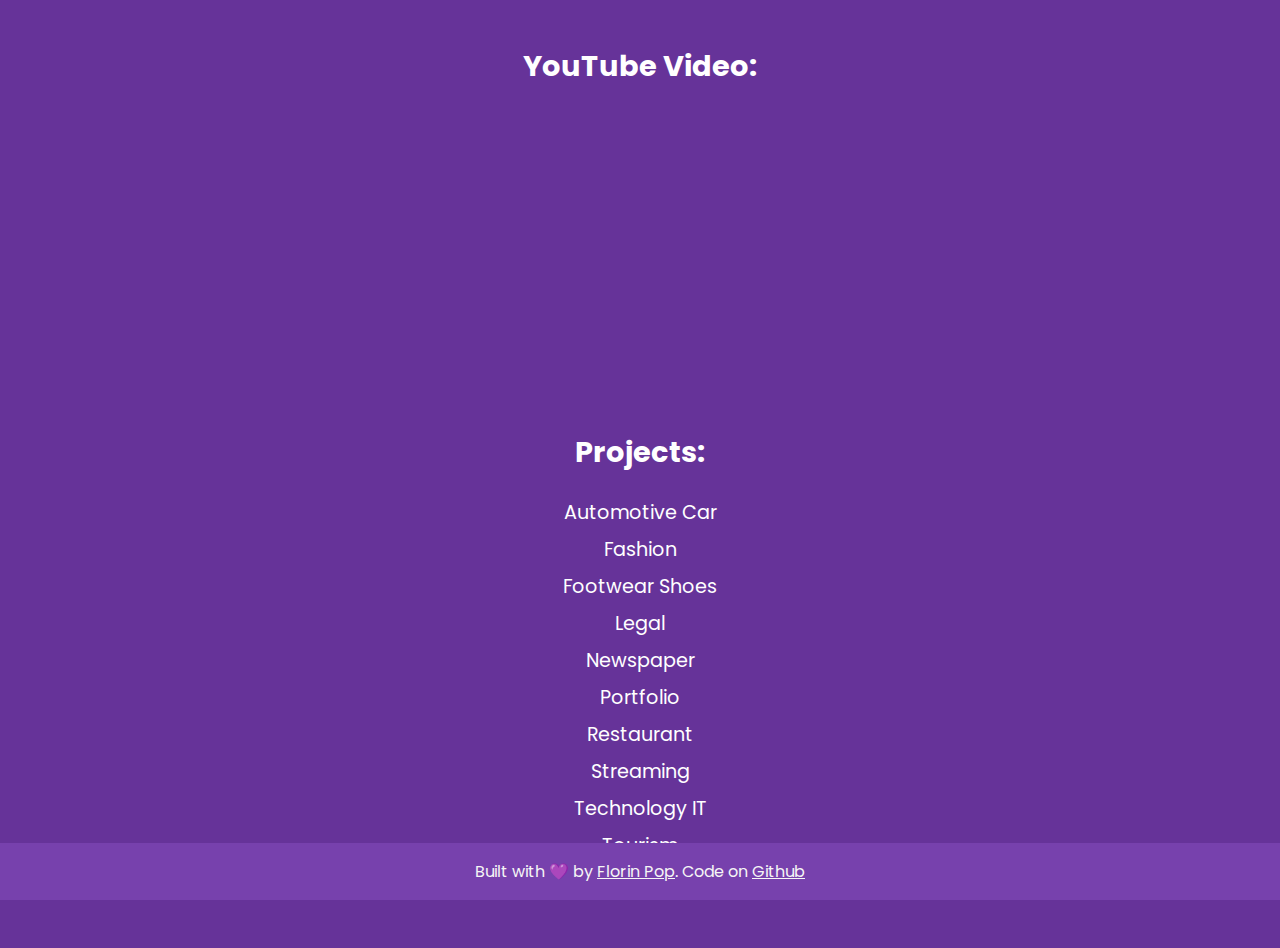
<file: 10 WEBSITES DESIGNED USING HTML_CSS_JS BY FLROIN POP/index.html>
<!DOCTYPE html>
<html lang="en">
    <head>
        <meta charset="UTF-8" />
        <meta name="viewport" content="width=device-width, initial-scale=1.0" />
        <title>10 Projects in 10 Hours</title>
        <link rel="stylesheet" href="style.css" />
    </head>
    <body>
        <h3>YouTube Video:</h3>
        <iframe
            width="560"
            height="315"
            src="https://www.youtube.com/embed/Rz-rey4Q1bw"
            frameborder="0"
            allow="accelerometer; autoplay; encrypted-media; gyroscope; picture-in-picture"
            allowfullscreen
        ></iframe>

        <h3>Projects:</h3>
        <ul>
            <li>
                <a target="_blank" href="automotive-car-design/index.html"
                    >Automotive Car</a
                >
            </li>
            <li>
                <a target="_blank" href="fashion-design/index.html">Fashion</a>
            </li>
            <li>
                <a target="_blank" href="footwear-design/index.html"
                    >Footwear Shoes</a
                >
            </li>
            <li>
                <a target="_blank" href="legal-design/index.html">Legal</a>
            </li>
            <li>
                <a target="_blank" href="newspaper-design/index.html"
                    >Newspaper</a
                >
            </li>
            <li>
                <a target="_blank" href="portfolio-design/index.html"
                    >Portfolio</a
                >
            </li>
            <li>
                <a target="_blank" href="restaurant-design/index.html"
                    >Restaurant</a
                >
            </li>
            <li>
                <a target="_blank" href="streaming-design/index.html"
                    >Streaming</a
                >
            </li>
            <li>
                <a target="_blank" href="technology-design/index.html"
                    >Technology IT</a
                >
            </li>
            <li>
                <a target="_blank" href="tourism-design/index.html">Tourism</a>
            </li>
        </ul>

        <footer>
            Built with 💜 by
            <a target="_blank" href="https://florin-pop.com">Florin Pop</a>.
            Code on
            <a
                target="_blank"
                href="https://github.com/florinpop17/10websites-design-to-html-css"
                >Github</a
            >
        </footer>
    </body>
</html>
</file>
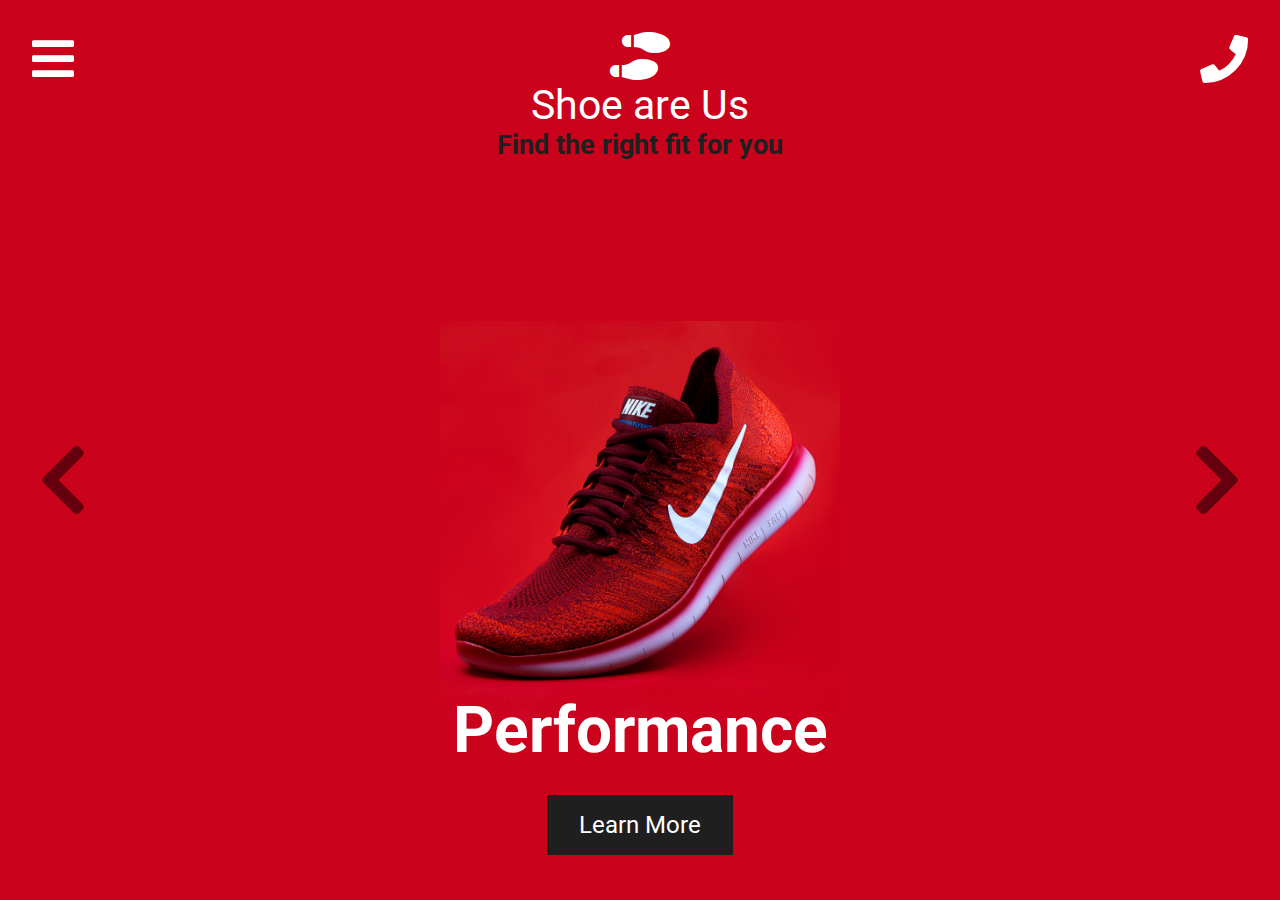
<file: 10 WEBSITES DESIGNED USING HTML_CSS_JS BY FLROIN POP/footwear-design/index.html>
<!DOCTYPE html>
<html lang="en">
    <head>
        <meta charset="UTF-8" />
        <meta name="viewport" content="width=device-width, initial-scale=1.0" />
        <title>Footwear</title>
        <link
            rel="stylesheet"
            href="https://cdnjs.cloudflare.com/ajax/libs/font-awesome/5.14.0/css/all.min.css"
        />
        <link rel="stylesheet" href="style.css" />
        <script src="script.js" defer></script>
    </head>
    <body>
        <a href="#" class="hamburger">
            <i class="fas fa-bars"></i>
        </a>

        <a href="#" class="phone"><i class="fas fa-phone"></i></a>

        <div class="logo">
            <i class="fas fa-shoe-prints"></i>
            <h2>Shoe are Us</h2>
            <p>Find the right fit for you</p>
        </div>

        <div class="carousel-container">
            <div class="carousel" id="carousel">
                <div class="slide" data-bg="cb021c">
                    <img src="images/shoe-1.jpg" alt="shoe-1" />
                    <h1>Performance</h1>
                    <a href="#">Learn More</a>
                </div>
                <div class="slide" data-bg="E0E1E3">
                    <img src="images/shoe-2.jpg" alt="shoe-2" />
                    <h1>Design</h1>
                    <a href="#">Learn More</a>
                </div>
                <div class="slide" data-bg="F6F7F9">
                    <img src="images/shoe-3.jpg" alt="shoe-3" />
                    <h1>Comodity</h1>
                    <a href="#">Learn More</a>
                </div>
                <div class="slide" data-bg="3F4346">
                    <img src="images/shoe-4.jpg" alt="shoe-4" />
                    <h1>Lightness</h1>
                    <a href="#">Learn More</a>
                </div>
            </div>

            <button id="left" class="left-arrow arrow">
                <i class="fas fa-chevron-left"></i>
            </button>
            <button id="right" class="right-arrow arrow">
                <i class="fas fa-chevron-right"></i>
            </button>

            <div class="progress"></div>
        </div>
    </body>
</html>
</file>
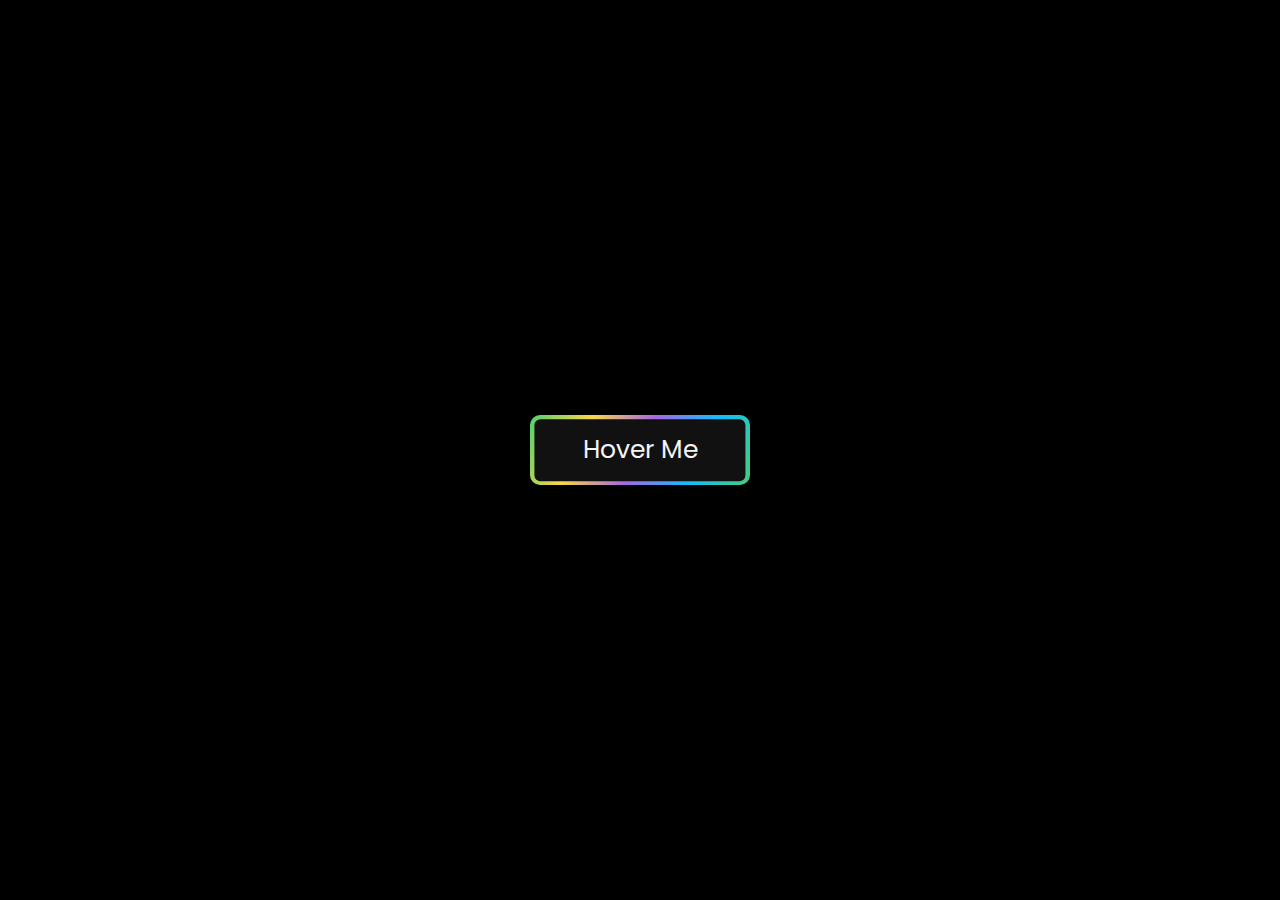
<file: HTML_CSS_COLLECTION_PART1/BUTTONS/Button Border Animation [CSS]/index.html>
<!DOCTYPE html>
<html lang="en" dir="ltr">
  <head>
    <meta charset="utf-8">
    <title>Button Border Animation | CodingNepal</title>
    <link rel="stylesheet" href="style.css">
  </head>
  <body>
    <div class="btn">
      <a href="#"><span>Hover Me</span></a>
    </div>

  </body>
</html>
</file>
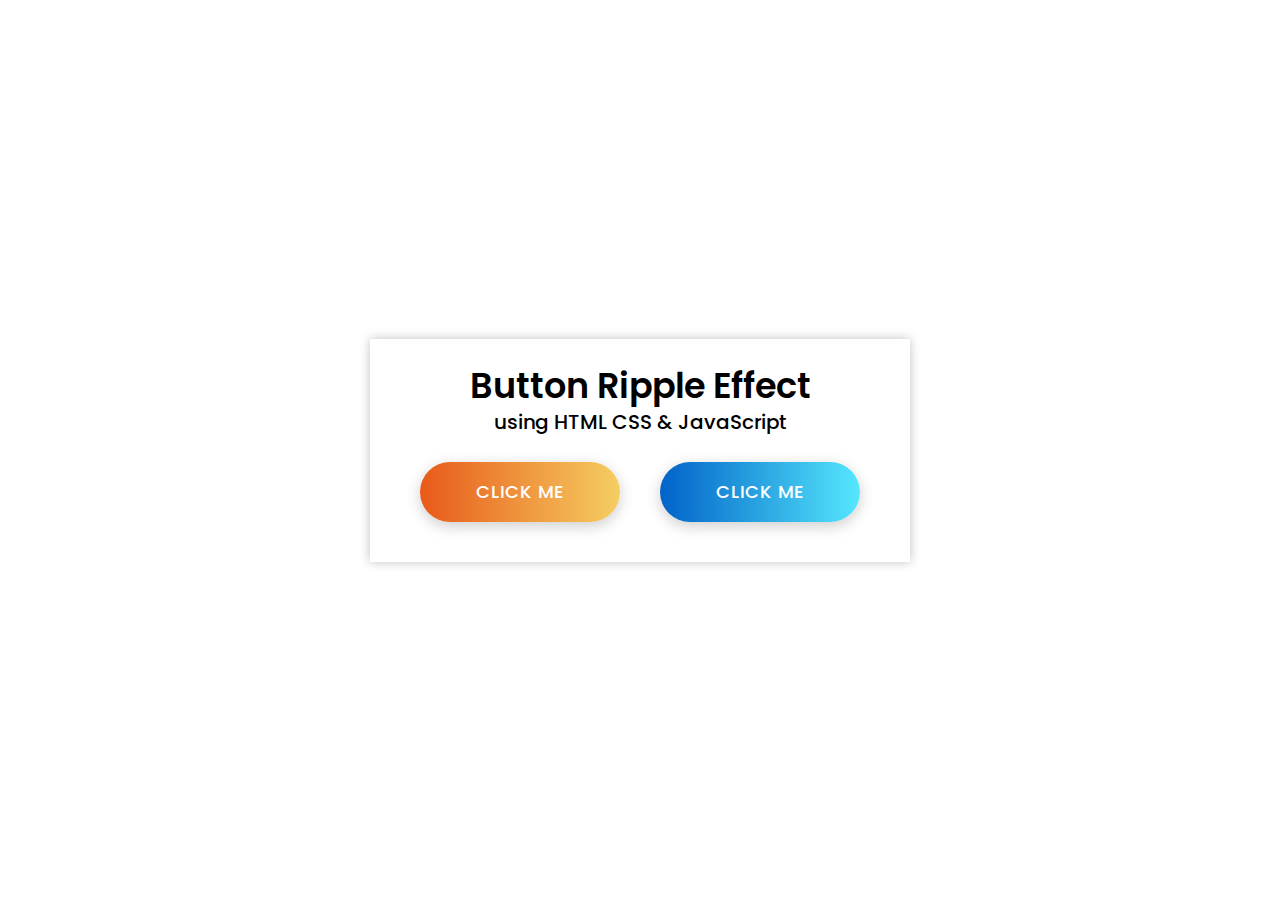
<file: HTML_CSS_COLLECTION_PART1/BUTTONS/Button Ripple Effect/index.html>
<!DOCTYPE html>
<html lang="en" dir="ltr">
  <head>
    <meta charset="utf-8">
    <title>Button Ripple Effect | CodingNepal</title>
    <link rel="stylesheet" href="style.css">
  </head>
  <body>
    <div class="wrapper">
      <div class="text">Button Ripple Effect</div>
      <p>using HTML CSS & JavaScript</p>
      <div class="btns">
        <a href="#">Click me</a>
        <a href="#">Click me</a>
      </div>
    </div>

    <script>
    const buttons = document.querySelectorAll("a");
    buttons.forEach((button) => {
      button.onclick = function(e){
        let x = e.clientX - e.target.offsetLeft;
        let y = e.clientY - e.target.offsetTop;
        let ripple = document.createElement("span");
        ripple.style.left = `${x}px`;
        ripple.style.top = `${y}px`;
        this.appendChild(ripple);
        setTimeout(function(){
          ripple.remove();
        }, 600); // 1second = 1000ms
      }
    });

    </script>

  </body>
</html>
</file>
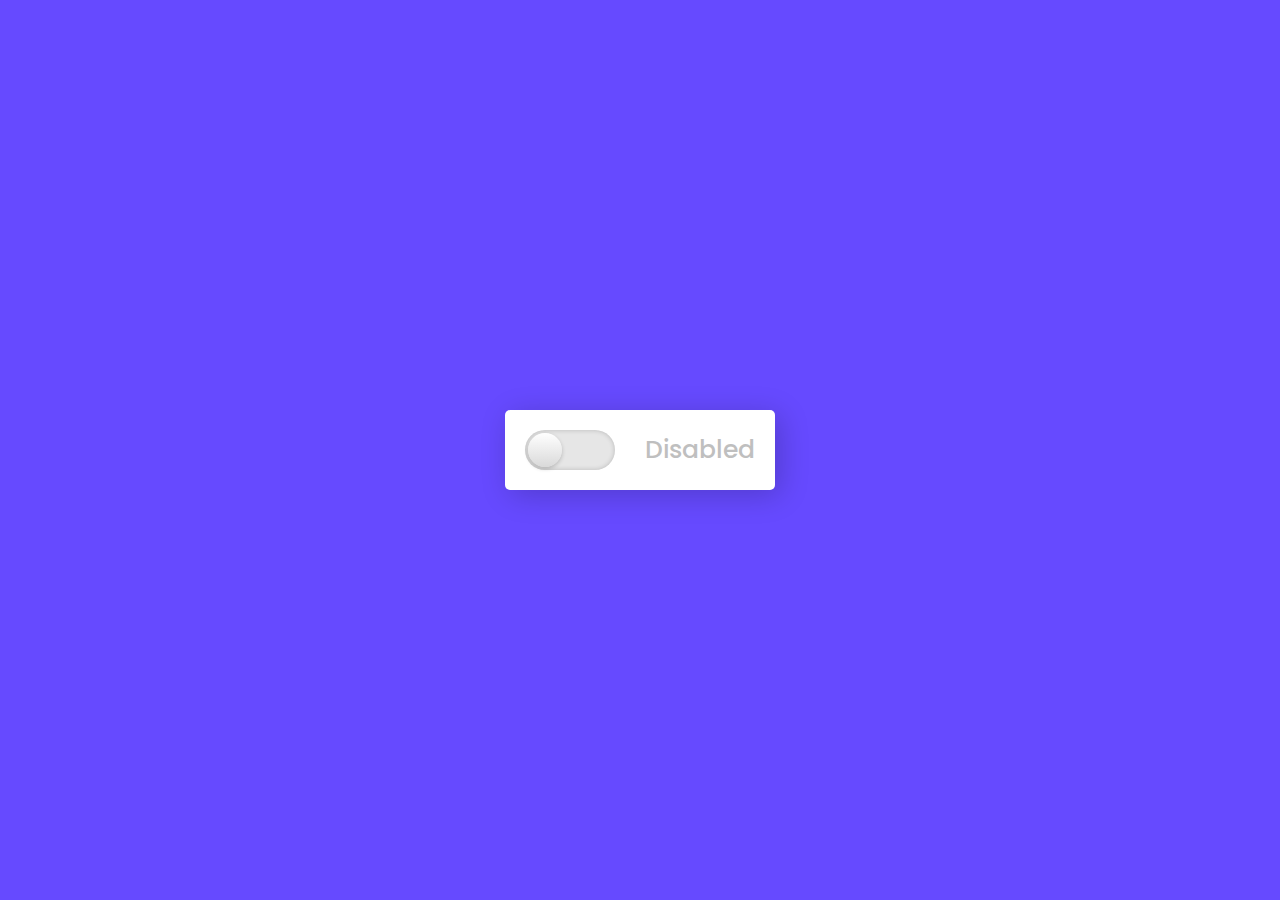
<file: HTML_CSS_COLLECTION_PART1/BUTTONS/Custom Checbox or Toggle Switch/index.html>
<!DOCTYPE html>
<html lang="en" dir="ltr">
  <head>
    <meta charset="utf-8">
    <title>Custom Toggle Button | CodingLab</title>
    <link rel="stylesheet" href="style.css">
  </head>
  <body>
    <div class="checkbox">
      <input type="checkbox" id="click">
      <label for="click" class="text"></label>
    </div>

  </body>
</html>
</file>
<file: 10 WEBSITES DESIGNED USING HTML_CSS_JS BY FLROIN POP/style.css>
@import url("https://fonts.googleapis.com/css2?family=Poppins:wght@200;400;600&display=swap");

* {
    box-sizing: border-box;
}

body {
    background-color: rebeccapurple;
    display: flex;
    flex-direction: column;
    align-items: center;
    justify-content: center;
    font-family: "Poppins", sans-serif;
    margin: 0 0 3rem;
    min-height: 100vh;
}

h3 {
    color: #fff;
    font-size: 1.8rem;
    margin-bottom: 0;
}

ul {
    list-style-type: none;
    padding: 0;
}

li {
    margin: 0.5rem 0;
    text-align: center;
}

li a {
    color: #fff;
    font-size: 1.2rem;
    text-decoration: none;
}

footer {
    background-color: rgb(119, 65, 173);
    color: #f5f5f5;
    padding: 1rem;
    text-align: center;
    position: fixed;
    bottom: 0;
    width: 100%;
}

footer a {
    color: #f5f5f5;
}
</file>
<file: 10 WEBSITES DESIGNED USING HTML_CSS_JS BY FLROIN POP/footwear-design/style.css>
@import url("https://fonts.googleapis.com/css2?family=Roboto:wght@300;400;500;700;900&display=swap");

* {
    box-sizing: border-box;
}

body {
    background-color: #cb021c;
    font-family: "Roboto", sans-serif;
    margin: 0;
    transition: background 0.4s ease-in-out;
}

a {
    color: white;
    text-decoration: none;
}

.hamburger {
    position: fixed;
    top: 2rem;
    left: 2rem;
    font-size: 3rem;
}

.phone {
    position: fixed;
    top: 2rem;
    right: 2rem;
    font-size: 3rem;
}

.logo {
    color: white;
    font-size: 1.7rem;
    margin: 2rem 0;
    text-align: center;
}

.logo i {
    font-size: 3rem;
}

.logo h2 {
    font-weight: normal;
    margin: 0;
}

.logo p {
    color: #1f1f1f;
    font-weight: bold;
    margin: 0;
}

.carousel-container {
    overflow: hidden;
    position: relative;
    height: 60vh;
    width: 100vw;
    margin-top: 10rem;
}

.carousel {
    display: flex;
    position: absolute;
    left: 0;
    top: 0;
    transform: translateX(0);
    transition: transform 0.4s ease-in-out;
}

.slide {
    width: 100vw;
    text-align: center;
}

.slide img {
    object-fit: cover;
    height: 400px;
    width: 400px;
}

.slide h1 {
    color: white;
    font-size: 4rem;
    margin-top: -2rem;
}

.slide a {
    background-color: #1f1f1f;
    padding: 1rem 2rem;
    font-size: 1.5rem;
}

.arrow {
    background-color: transparent;
    border: 0;
    cursor: pointer;
    position: absolute;
    top: 30%;
    transform: translateY(-50%);
    font-size: 5rem;
    color: black;
    opacity: 0.5;
}

.left-arrow {
    left: 2rem;
}

.right-arrow {
    right: 2rem;
}
</file>
<file: HTML_CSS_COLLECTION_PART1/BUTTONS/Button Border Animation [CSS]/style.css>
@import url('https://fonts.googleapis.com/css?family=Poppins:400,500,600,700&display=swap');
*{
  margin: 0;
  padding: 0;
  box-sizing: border-box;
  font-family: 'Poppins', sans-serif;
}
html,body{
  display: grid;
  height: 100vh;
  place-items: center;
  background: #000;
}
.btn a{
  position: relative;
  color: #f5f5f5;
  height: 70px;
  width: 220px;
  display: block;
  text-align: center;
  border-radius: 10px;
  text-decoration: none;
  background-image: linear-gradient(115deg,#4fcf70,#fad648,#a767e5,#12bcfe,#44ce7b);
}
.btn a:hover{
  animation: rotate 0.4s linear infinite;
}
@keyframes rotate {
  100%{
    filter: hue-rotate(-360deg)
  }
}
.btn a span{
  height: 88%;
  width: 96%;
  background: #111;
  display: block;
  position: absolute;
  top: 50%;
  left: 50%;
  border-radius: 6px;
  line-height: 62px;
  font-size: 25px;
  transform: translate(-50%, -50%);
}
</file>
<file: HTML_CSS_COLLECTION_PART1/BUTTONS/Button Ripple Effect/style.css>
@import url('https://fonts.googleapis.com/css?family=Poppins:400,500,600,700&display=swap');
*{
  margin: 0;
  padding: 0;
  outline: none;
  box-sizing: border-box;
  font-family: 'Poppins', sans-serif;
}
html,body{
  display: grid;
  height: 100%;
  place-items: center;
  text-align: center;
}
.wrapper{
  background: #fff;
  padding: 20px 30px;
  box-shadow: 0px 0px 10px rgba(0,0,0,0.25);
}
.wrapper .text{
  font-size: 35px;
  font-weight: 600;
}
.wrapper p{
  font-size: 20px;
  font-weight: 500;
  line-height: 20px;
}
.wrapper .btns{
  display: flex;
  margin: 30px 0 20px 0;
}
.btns a{
  position: relative;
  margin: 0 20px;
  height: 60px;
  width: 200px;
  display: block;
  line-height: 60px;
  border-radius: 30px;
  text-decoration: none;
  color: #fff;
  font-size: 18px;
  font-weight: 500;
  text-transform: uppercase;
  letter-spacing: 1px;
  overflow: hidden;
  box-shadow: 0 4px 15px rgba(0,0,0,0.2);
}
.btns a:first-child{
  background: linear-gradient(-90deg, #f5ce62, #e85a19);
}
.btns a:last-child{
  background: linear-gradient(90deg, #0162c8, #55e7fc);
}
.btns a > span{
  position: absolute;
  background: #fff;
  transform: translate(-50%, -50%);
  border-radius: 50%;
  pointer-events: none;
  animation: ripples 0.6s linear infinite;
}
@keyframes ripples {
  0% {
    width: 0px;
    height: 0px;
    opacity: 0.5;
  }
  100% {
    width: 500px;
    height: 500px;
    opacity: 0;
  }
}
</file>
<file: HTML_CSS_COLLECTION_PART1/BUTTONS/Custom Checbox or Toggle Switch/style.css>
@import url('https://fonts.googleapis.com/css?family=Poppins:400,500,600,700&display=swap');
*{
  margin: 0;
  padding: 0;
  box-sizing: border-box;
  font-family: 'Poppins', sans-serif;
}
html,body{
  display: grid;
  height: 100%;
  place-items: center;
  background: #664AFF;
}
.checkbox{
  height: 80px;
  width: 270px;
  padding: 20px;
  display: flex;
  background: #fff;
  align-items: center;
  border-radius: 5px;
  box-shadow: 5px 5px 30px rgba(0,0,0,.2);
  justify-content: space-between;
}
.checkbox input{
  outline: none;
  height: 40px;
  width: 90px;
  border-radius: 50px;
  -webkit-appearance: none;
  position: relative;
  background: #e6e6e6;
  box-shadow: inset 0 0 5px rgba(0,0,0,0.2);
  transition: 0.4s cubic-bezier(0.68, -0.55, 0.265, 1.55);
}
.checkbox input:checked{
  background: #664AFF;
}
.checkbox input:before{
  position: absolute;
  content: "";
  left: 0;
  height: 100%;
  width: 40px;
  background: linear-gradient(#fff,#f2f2f2,#e6e6e6,#d9d9d9);
  box-shadow: 0 2px 5px rgba(0,0,0,.2);
  border-radius: 50px;
  transform: scale(0.85);
  transition: left 0.4s cubic-bezier(0.68, -0.55, 0.265, 1.55);
}
input:checked:before{
  left: 50px;
}
.checkbox .text:before{
  content: "Disabled";
  font-size: 25px;
  font-weight: 500;
  color: #bfbfbf;
}
input:checked ~ .text:before{
  color: #664AFF;
  font-size: 27px;
  content: "Enabled";
}
</file>
